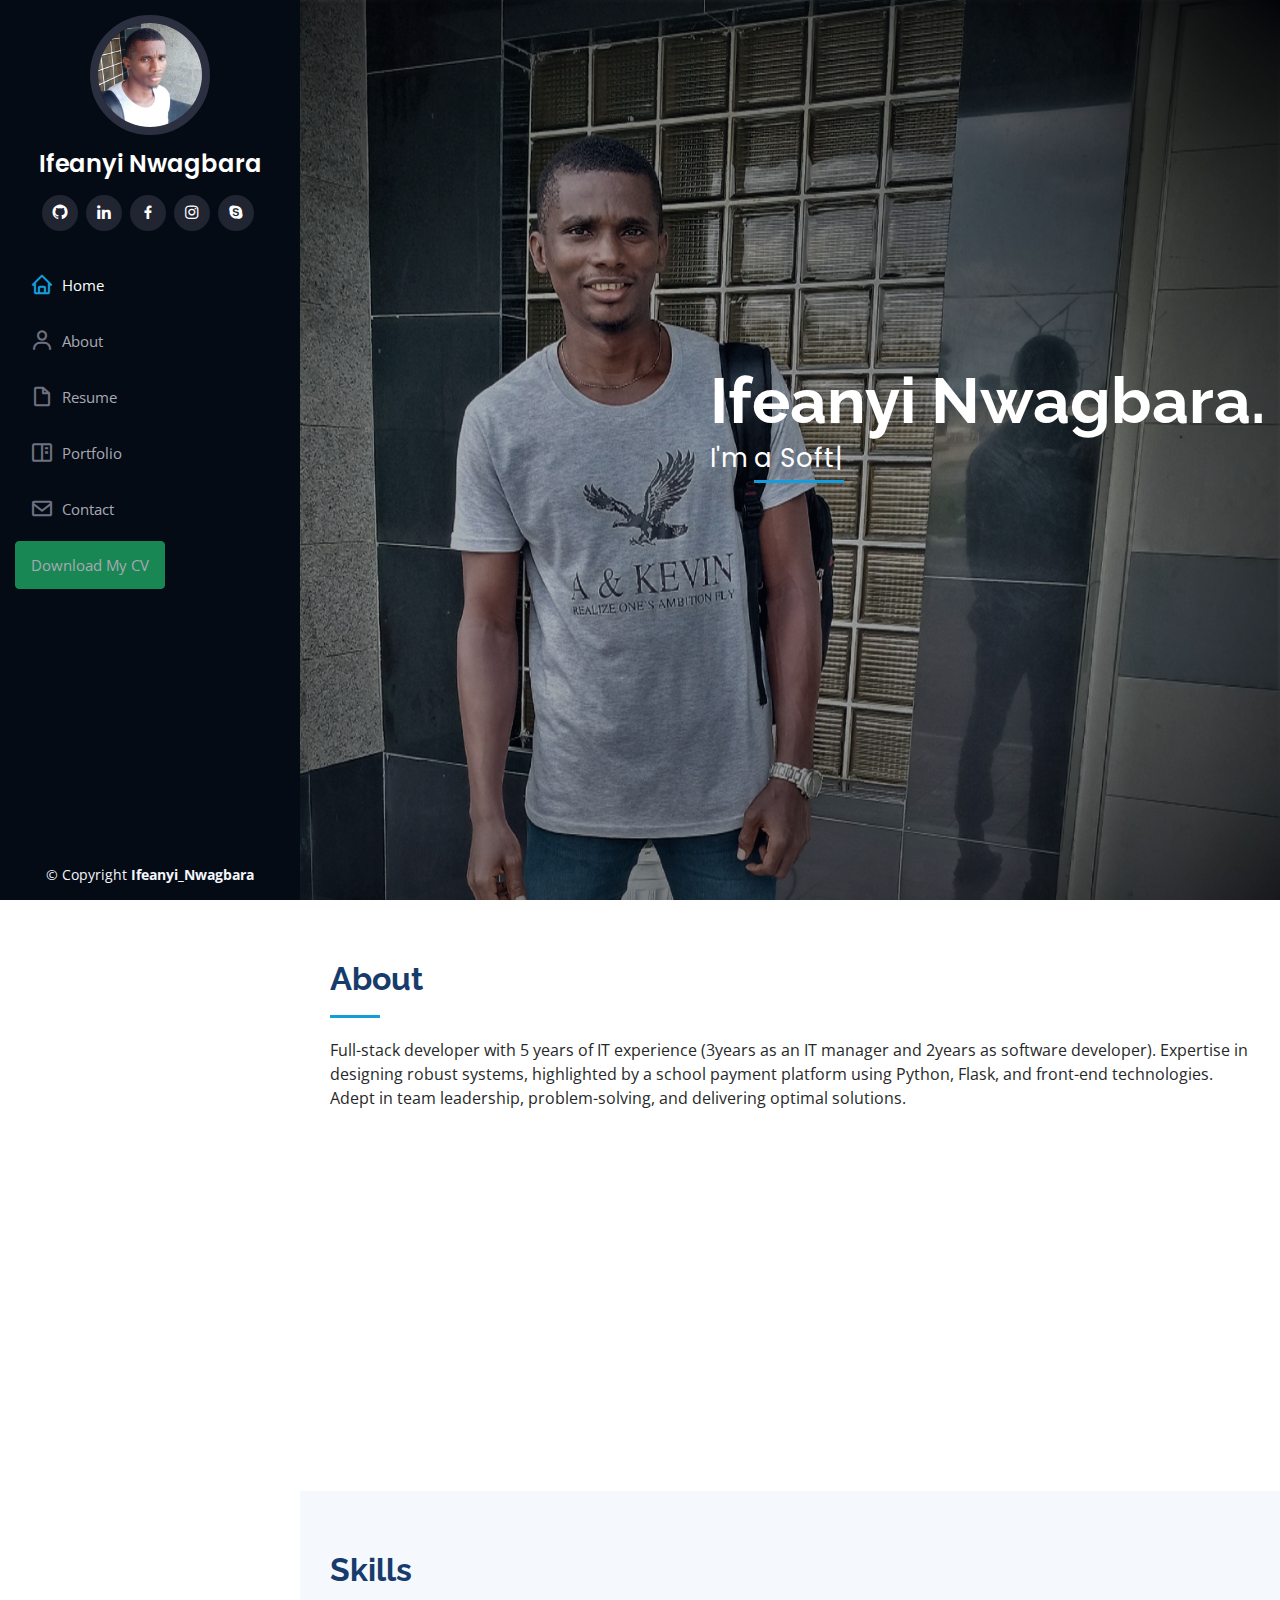
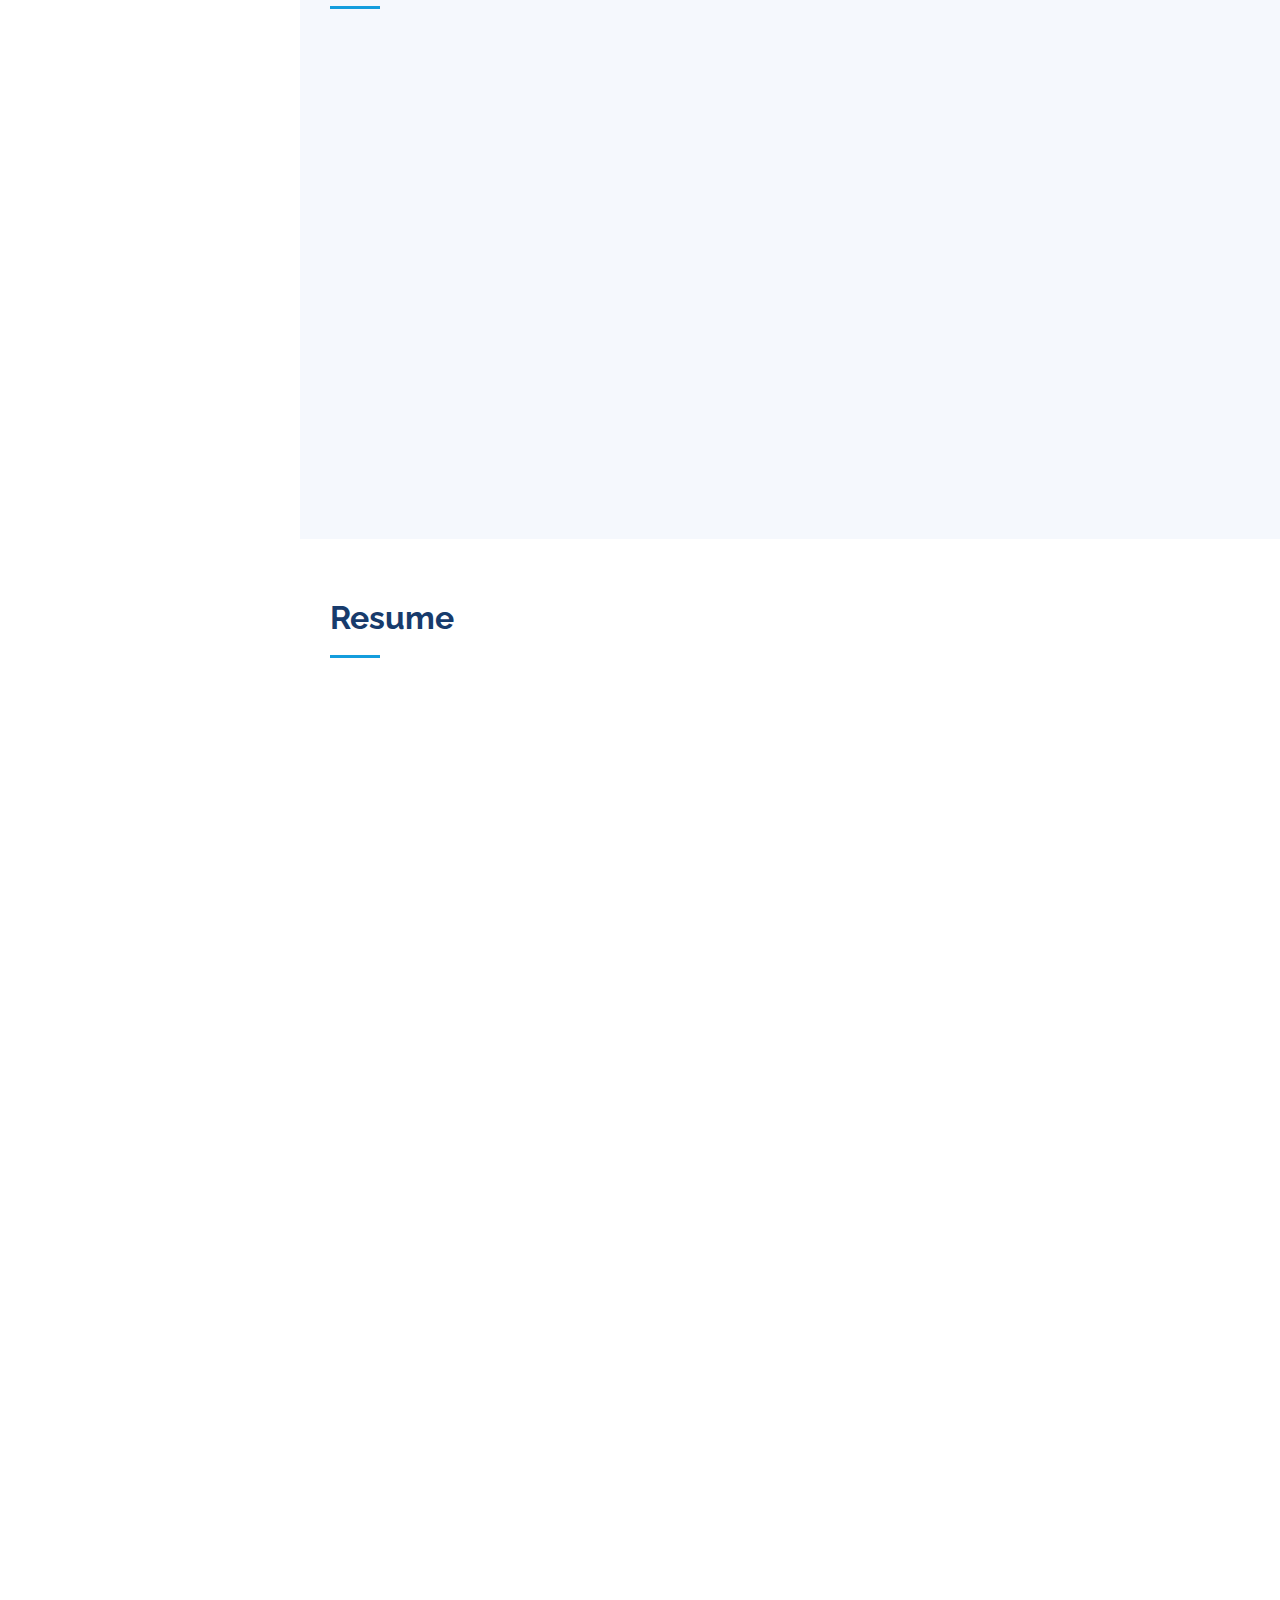
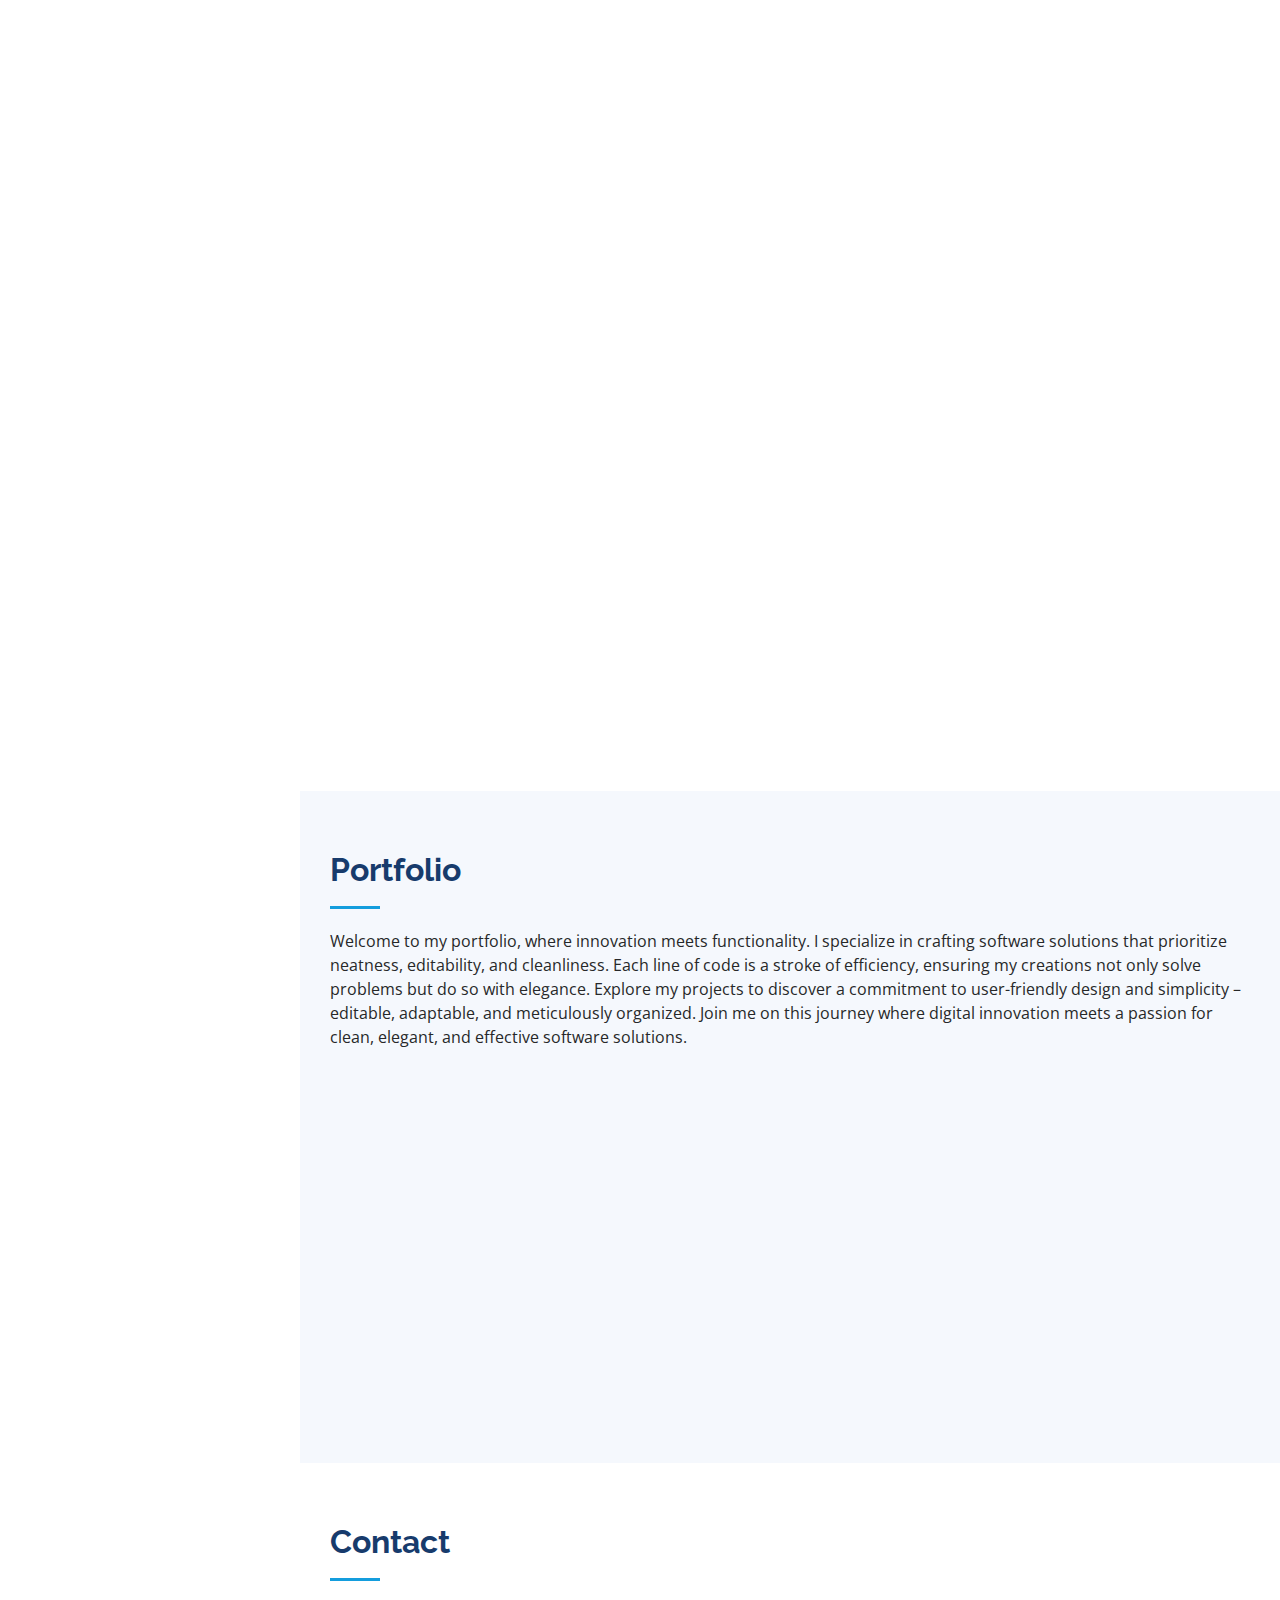
<file: index.html>
<!DOCTYPE html>
<html lang="en">

<head>
  <meta charset="utf-8">
  <meta content="width=device-width, initial-scale=1.0" name="viewport">

  <title>Ifeanyi C. Nwagbara</title>
  <meta content="personal website of a high skilled Python developer" name="description">
  <meta content="full stack,developer,Python,flask,MySQL,API" name="keywords">

  <!-- Favicons -->
  <link href="assets/img/favicon.png" rel="icon">
  <link href="assets/img/apple-touch-icon.png" rel="apple-touch-icon">

  <!-- Google Fonts -->
  <link href="https://fonts.googleapis.com/css?family=Open+Sans:300,300i,400,400i,600,600i,700,700i|Raleway:300,300i,400,400i,500,500i,600,600i,700,700i|Poppins:300,300i,400,400i,500,500i,600,600i,700,700i" rel="stylesheet">

  <!-- Vendor CSS Files -->
  <link href="assets/vendor/aos/aos.css" rel="stylesheet">
  <link href="assets/vendor/bootstrap/css/bootstrap.min.css" rel="stylesheet">
  <link href="assets/vendor/bootstrap-icons/bootstrap-icons.css" rel="stylesheet">
  <link href="assets/vendor/boxicons/css/boxicons.min.css" rel="stylesheet">
  <link href="assets/vendor/glightbox/css/glightbox.min.css" rel="stylesheet">
  <link href="assets/vendor/swiper/swiper-bundle.min.css" rel="stylesheet">

  <!-- Template Main CSS File -->
  <link href="assets/css/style.css" rel="stylesheet">

  <!-- =======================================================
  * Template Name: iPortfolio
  * Updated: Sep 18 2023 with Bootstrap v5.3.2
  * Template URL: https://bootstrapmade.com/iportfolio-bootstrap-portfolio-websites-template/
  * Author: BootstrapMade.com
  * License: https://bootstrapmade.com/license/
  ======================================================== -->
</head>

<body>

  <!-- ======= Mobile nav toggle button ======= -->
  <i class="bi bi-list mobile-nav-toggle d-xl-none"></i>

  <!-- ======= Header ======= -->
  <header id="header">
    <div class="d-flex flex-column">

      <div class="profile">
        <img src="assets/img/profile-img.jpg" alt="" class="img-fluid rounded-circle">
        <h1 class="text-light"><a href="index.html">Ifeanyi Nwagbara</a></h1>
        <div class="social-links mt-3 text-center">
          <a href="https://github.com/IfeanyiXtopher" class="twitter"><i class="bx bxl-github"></i></a>
          <a href="https://linkedin.com/in/ifeanyi-nwagbara-381165127" class="linkedin"><i class="bx bxl-linkedin"></i></a>
          <a href="https://web.facebook.com/christopher.ifeanyi.92" class="facebook"><i class="bx bxl-facebook"></i></a>
          <a href="#" class="instagram"><i class="bx bxl-instagram"></i></a>
          <a href="#" class="google-plus"><i class="bx bxl-skype"></i></a>
        </div>
      </div>

      <nav id="navbar" class="nav-menu navbar">
        <ul>
          <li><a href="#hero" class="nav-link scrollto active"><i class="bx bx-home"></i> <span>Home</span></a></li>
          <li><a href="#about" class="nav-link scrollto"><i class="bx bx-user"></i> <span>About</span></a></li>
          <li><a href="#resume" class="nav-link scrollto"><i class="bx bx-file-blank"></i> <span>Resume</span></a></li>
          <li><a href="#portfolio" class="nav-link scrollto"><i class="bx bx-book-content"></i> <span>Portfolio</span></a></li>
          <li><a href="#contact" class="nav-link scrollto"><i class="bx bx-envelope"></i> <span>Contact</span></a></li>
          <li><a class="btn btn-success btn-sm" href="assets/Ifeanyi_CV.pdf" download="Ifeanyi_CV.pdf">Download My CV</a></li>
        </ul>
      </nav><!-- .nav-menu -->
    </div>
  </header><!-- End Header -->

  <!-- ======= Hero Section ======= -->
  <section id="hero" class="d-flex flex-column justify-content-center align-items-end">
    <div class="hero-container" data-aos="fade-in">
      <h1>Ifeanyi Nwagbara.&nbsp;</h1>
      <p>I'm <span class="typed" data-typed-items=" a Software Developer, a Full-Stack Developer, a Freelancer"></span></p>
    </div>
  </section><!-- End Hero -->

  <main id="main">

    <!-- ======= About Section ======= -->
    <section id="about" class="about">
      <div class="container">

        <div class="section-title">
          <h2>About</h2>
          <p>Full-stack developer with 5 years of IT experience (3years as an IT manager and 2years as software developer). Expertise in designing robust systems, highlighted by a school payment platform using Python, Flask, and front-end technologies. Adept in team leadership, problem-solving, and delivering optimal solutions.</p>
        </div>

        <div class="row">
          <div class="col-lg-4" data-aos="fade-right">
            <img src="assets/img/profile-img.jpg" class="img-fluid rounded" alt="">
          </div>
          <div class="col-lg-8 pt-4 pt-lg-0 content" data-aos="fade-left">
            <br><br><br><br>
            <h3>Full-Stack Web Developer.</h3>
            <p class="fst-italic">
            
            </p>
            <div class="row">
              <div class="col-lg-6">
                <ul>
                  <li><i class="bi bi-chevron-right"></i> <strong>Phone:</strong> <span>+234 83274 6255</span></li>
                  <li><i class="bi bi-chevron-right"></i> <strong>City:</strong> <span>Lagos, Nigeria</span></li>
                </ul>
              </div>
              <div class="col-lg-6">
                <ul>
                  <li><i class="bi bi-chevron-right"></i> <strong>Degree:</strong> <span>Electronic Engineering</span></li>
                  <li><i class="bi bi-chevron-right"></i> <strong>Email:</strong> <span>nwagbaraxtopher@gmail.com</span></li>
                  
                </ul>
              </div>
              <p class="text-center"><strong>Freelance:</strong> <span>Available</span></p>
            </div>
            <p>
             
            </p>
          </div>
        </div>

      </div>
    </section><!-- End About Section -->

    
    <!-- ======= Skills Section ======= -->
    <section id="skills" class="skills section-bg">
      <div class="container">

        <div class="section-title">
          <h2>Skills</h2>
        </div>

        <div class="row skills-content">

          <div class="col-lg-6" data-aos="fade-up">

            <div class="progress">
              <span class="skill">HTML <i class="val">100%</i></span>
              <div class="progress-bar-wrap">
                <div class="progress-bar" role="progressbar" aria-valuenow="100" aria-valuemin="0" aria-valuemax="100"></div>
              </div>
            </div>

            <div class="progress">
              <span class="skill">CSS <i class="val">90%</i></span>
              <div class="progress-bar-wrap">
                <div class="progress-bar" role="progressbar" aria-valuenow="90" aria-valuemin="0" aria-valuemax="100"></div>
              </div>
            </div>

            <div class="progress">
              <span class="skill">JavaScript <i class="val">85%</i></span>
              <div class="progress-bar-wrap">
                <div class="progress-bar" role="progressbar" aria-valuenow="85" aria-valuemin="0" aria-valuemax="100"></div>
              </div>
            </div>

            <div class="progress">
              <span class="skill">JQuery <i class="val">95%</i></span>
              <div class="progress-bar-wrap">
                <div class="progress-bar" role="progressbar" aria-valuenow="95" aria-valuemin="0" aria-valuemax="100"></div>
              </div>
            </div>

            <div class="progress">
              <span class="skill">Bootstrap <i class="val">90%</i></span>
              <div class="progress-bar-wrap">
                <div class="progress-bar" role="progressbar" aria-valuenow="90" aria-valuemin="0" aria-valuemax="100"></div>
              </div>
            </div>

            <div class="progress">
              <span class="skill">React JS <i class="val">80%</i></span>
              <div class="progress-bar-wrap">
                <div class="progress-bar" role="progressbar" aria-valuenow="80" aria-valuemin="0" aria-valuemax="100"></div>
              </div>
            </div>

            <div class="progress">
              <span class="skill">Time Management <i class="val">99%</i></span>
              <div class="progress-bar-wrap">
                <div class="progress-bar" role="progressbar" aria-valuenow="99" aria-valuemin="0" aria-valuemax="100"></div>
              </div>
            </div>

          </div>

          <div class="col-lg-6" data-aos="fade-up" data-aos-delay="100">

            <div class="progress">
              <span class="skill">Python <i class="val">80%</i></span>
              <div class="progress-bar-wrap">
                <div class="progress-bar" role="progressbar" aria-valuenow="80" aria-valuemin="0" aria-valuemax="100"></div>
              </div>
            </div>

            <div class="progress">
              <span class="skill">Flask <i class="val">90%</i></span>
              <div class="progress-bar-wrap">
                <div class="progress-bar" role="progressbar" aria-valuenow="90" aria-valuemin="0" aria-valuemax="100"></div>
              </div>
            </div>

            <div class="progress">
              <span class="skill">AJAX <i class="val">99%</i></span>
              <div class="progress-bar-wrap">
                <div class="progress-bar" role="progressbar" aria-valuenow="99" aria-valuemin="0" aria-valuemax="100"></div>
              </div>
            </div>

            <div class="progress">
              <span class="skill">Version Control (Git and GitHub) <i class="val">95%</i></span>
              <div class="progress-bar-wrap">
                <div class="progress-bar" role="progressbar" aria-valuenow="95" aria-valuemin="0" aria-valuemax="100"></div>
              </div>
            </div>

            <div class="progress">
              <span class="skill">Database Management (SQL, MySQL) <i class="val">95%</i></span>
              <div class="progress-bar-wrap">
                <div class="progress-bar" role="progressbar" aria-valuenow="95" aria-valuemin="0" aria-valuemax="100"></div>
              </div>
            </div>

            <div class="progress">
              <span class="skill">ORM <i class="val">85%</i></span>
              <div class="progress-bar-wrap">
                <div class="progress-bar" role="progressbar" aria-valuenow="85" aria-valuemin="0" aria-valuemax="100"></div>
              </div>
            </div>

            <div class="progress">
              <span class="skill">Analytical Skill <i class="val">90%</i></span>
              <div class="progress-bar-wrap">
                <div class="progress-bar" role="progressbar" aria-valuenow="90" aria-valuemin="0" aria-valuemax="100"></div>
              </div>
            </div>

          </div>

        </div>

      </div>
    </section><!-- End Skills Section -->

    <!-- ======= Resume Section ======= -->
    <section id="resume" class="resume">
      <div class="container">

        <div class="section-title">
          <h2>Resume</h2>
        </div>

        <div class="row">
          <div class="col-lg-6" data-aos="fade-up">
            <h3 class="resume-title">Sumary</h3>
            <div class="resume-item pb-0">
              <h4>Ifeanyi Nwagbara</h4>
              <p><em>As a seasoned full-stack developer with five years in the IT field, I bring a wealth of experience, including three years in IT management and two years as a software developer. My expertise lies in crafting robust systems, exemplified by my work on a school payment platform utilizing Python, Flask, and front-end technologies. I excel in leading teams, solving complex problems, and delivering optimal solutions for diverse challenges.</em></p>
              <ul>
                <li>Lagos, Nigeria</li>
                <li>+234 803274 6255</li>
                <li>nwagbaraxtopher@gmail.com</li>
              </ul>
            </div>
            <br><br><br><br><br><br><br>
            <h3 class="resume-title">Education</h3>
            <div class="resume-item">
              <h4>Bachelor of Engineering (Electronic Engineering)</h4>
              <h5>2009 - 2014</h5>
              <p><em>University of Nigeria, Nsukka</em></p>
              
            </div>
            
            <br><br><br><br><br><br><br>
            <h3 class="resume-title">Hobbies</h3>
            <div class="resume-item">
              <h4>Coding</h4>
            </div>
            <div class="resume-item">
              <h4>Sketching</h4>
            </div>
            <div class="resume-item">
              <h4>Photography</h4>
            </div>
            <div class="resume-item">
              <h4>Design</h4>
            </div>

            <br><br><br><br><br><br>
            <h3 class="resume-title">Hire Me</h3>
            <div class="resume-item">
              <a class="btn btn-primary btn-lg" href="assets/Ifeanyi_CV.pdf" download="Ifeanyi_CV.pdf">Download My CV</a>
            </div>
          </div>
          <div class="col-lg-6" data-aos="fade-up" data-aos-delay="100">
            <h3 class="resume-title">Professional Experience</h3>
            <div class="resume-item">
              <h4>Software Developer</h4>
              <h5>June,2023 - Present</h5>
              <p><em>Freelance, Lagos</em></p>
              <ul>
                <li>Developed a school payment management system using HTML, CSS, JavaScript, Flask, Ajax, MySQL</li>
                <li>Developed an online Book review App (BookWorm) using Python Flask, MySQL, JavaScript, Ajax, HTML, CSS, JQuery</li>
                <li>Developed a Restaurant app (Foodie App) using HTML, CSS, JavaScript and React.JS</li>
              </ul>
            </div>
            <div class="resume-item">
              <h4> Software Engineer </h4>
              <h5>December, 2021 - May, 2023</h5>
              <p><em>Sabrud Consortium Nig LTD. <br> (Leading manufacturer of single phase and three phase prepaid meters in Nigeria).</em></p>
              <ul>
                <li>Collaborated on stages of systems development lifecycle from requirement gathering to production releases.</li>
                <li>Built database model, views and API's using Python for interactive web based solution.</li>
                <li>Designed front end using HTML5, CSS3, Bootstrap, React JS and JavaScript.</li>
                <li>Placed data into JSON files using Python to test Flask websites. Used python-MySQL connector and MySQL db package to execute various MySQL database queries.</li>
                <li>Implemented a wallet base system solution that enabled users to track and manage transactions as a result, reduced customer’s complaints by 55%.</li>
                <li>Part of the development and engineering team, we used Agile methodologies to create a SAAS management operation system, resulting in a 75% increase in company sales.</li>
              </ul>
            </div>
            <div class="resume-item">
              <h4>IT Manager</h4>
              <h5>September, 2018- April, 2021</h5>
              <p><em>Fine Brothers Nigeria LTD.  <br> (A leading Nigeria retailer of mobile devices, electronics, solar power systems). Enugu.</em></p>
              <ul>
                <li>Conferred with executives to advice and plan for short-term and long-term IT system upgrade needs.</li>
                <li>Managed network and system performance, conducting troubleshooting, security patching, and maintenance.</li>
                <li>Interacted and negotiated with vendors, outsourcers and contractors to secure products and services.</li>
                <li>Supervised a team of 4 IT analyst and managed relationships with external vendors, advisers and ISP.</li>
                <li>Provide hand-on leadership in the configuration and maintenance of network hardware, DNS, DHCP, switching, routing and other essential network services.</li>
              </ul>
            </div>
          </div>
        </div>

      </div>
    </section><!-- End Resume Section -->

    <!-- ======= Portfolio Section ======= -->
    <section id="portfolio" class="portfolio section-bg">
      <div class="container">

        <div class="section-title">
          <h2>Portfolio</h2>
          <p>Welcome to my portfolio, where innovation meets functionality. I specialize in crafting software solutions that prioritize neatness, editability, and cleanliness. Each line of code is a stroke of efficiency, ensuring my creations not only solve problems but do so with elegance. Explore my projects to discover a commitment to user-friendly design and simplicity – editable, adaptable, and meticulously organized. Join me on this journey where digital innovation meets a passion for clean, elegant, and effective software solutions.</p>
        </div>

        <div class="row" data-aos="fade-up">
          <div class="col-lg-12 d-flex justify-content-center">
            <ul id="portfolio-flters">
              <li data-filter="*" class="filter-active">All</li>
            </ul>
          </div>
        </div>

        <div class="row portfolio-container" data-aos="fade-up" data-aos-delay="100">

          <div class="col-lg-4 col-md-6 portfolio-item filter-app">
            <div class="portfolio-wrap">
              <img src="assets/img/portfolio/portfolio-1.png" class="img-fluid" alt="">
              <div class="portfolio-links">
                <a href="assets/img/portfolio/portfolio-1.png" data-gallery="portfolioGallery" class="portfolio-lightbox" title="School Payment system"><i class="bx bx-plus"></i></a>
                <a href="portfolio-1details.html" title="More Details"><i class="bx bx-link"></i></a>
              </div>
            </div>
          </div>

          <div class="col-lg-4 col-md-6 portfolio-item filter-web">
            <div class="portfolio-wrap">
              <img src="assets/img/portfolio/portfolio-2.png" class="img-fluid" alt="">
              <div class="portfolio-links">
                <a href="assets/img/portfolio/portfolio-2.png" data-gallery="portfolioGallery" class="portfolio-lightbox" title="Vending-Software"><i class="bx bx-plus"></i></a>
                <a href="portfolio-2details.html" title="More Details"><i class="bx bx-link"></i></a>
              </div>
            </div>
          </div>

          <div class="col-lg-4 col-md-6 portfolio-item filter-app">
            <div class="portfolio-wrap">
              <img src="assets/img/portfolio/portfolio-3.png" class="img-fluid" alt="">
              <div class="portfolio-links">
                <a href="assets/img/portfolio/portfolio-3.png" data-gallery="portfolioGallery" class="portfolio-lightbox" title="BookWarm"><i class="bx bx-plus"></i></a>
                <a href="portfolio-3details.html" title="More Details"><i class="bx bx-link"></i></a>
              </div>
            </div>
          </div>

        </div>

      </div>
    </section><!-- End Portfolio Section -->


    <!-- ======= Contact Section ======= -->
    <section id="contact" class="contact">
      <div class="container">

        <div class="section-title">
          <h2>Contact</h2>
        </div>

        <div class="row" data-aos="fade-in">

          <div class="col-lg-5 d-flex align-items-stretch">
            <div class="info">
              <div class="address">
                <i class="bi bi-geo-alt"></i>
                <h4>Location:</h4>
                <p>Lagos, Nigeria</p>
              </div>

              <div class="email">
                <i class="bi bi-envelope"></i>
                <h4>Email:</h4>
                <p>nwagbaraxtopher@gmail.com</p>
              </div>

              <div class="phone">
                <i class="bi bi-phone"></i>
                <h4>Call:</h4>
                <p>+234 80327 46255</p>
              </div>
              <a class="btn btn-primary btn-lg" href="assets/Ifeanyi_CV.pdf" download="Ifeanyi_CV.pdf">Download My CV</a>
              <!-- <iframe src="https://www.google.com/maps/embed?pb=!1m14!1m8!1m3!1d12097.433213460943!2d-74.0062269!3d40.7101282!3m2!1i1024!2i768!4f13.1!3m3!1m2!1s0x0%3A0xb89d1fe6bc499443!2sDowntown+Conference+Center!5e0!3m2!1smk!2sbg!4v1539943755621" frameborder="0" style="border:0; width: 100%; height: 290px;" allowfullscreen></iframe> -->
            </div>

          </div>

          <div class="col-lg-7 mt-5 mt-lg-0 d-flex align-items-stretch">
            <form action="https://formspree.io/f/mnqkyjpk" method="POST" class="email-form">
              <div class="row">
                <div class="form-group col-md-6">
                  <label for="name">Your Name</label>
                  <input type="text" name="name" class="form-control" id="name" required>
                </div>
                <div class="form-group col-md-6">
                  <label for="name">Your Email</label>
                  <input type="email" class="form-control" name="email" id="email" required>
                </div>
              </div>
              <div class="form-group">
                <label for="name">Subject</label>
                <input type="text" class="form-control" name="subject" id="subject" required>
              </div>
              <div class="form-group">
                <label for="name">Message</label>
                <textarea class="form-control" name="message" rows="4" required></textarea>
              </div>
              <div class="my-3">
              <div class="text-center"><button type="submit">Send Message</button></div>
            </form>
          </div>

        </div>

      </div>
    </section><!-- End Contact Section -->

  </main><!-- End #main -->

  <!-- ======= Footer ======= -->
  <footer id="footer">
    <div class="container">
      <div class="copyright">
        &copy; Copyright <strong><span>Ifeanyi_Nwagbara</span></strong>
      </div>
    
    </div>
  </footer><!-- End  Footer -->

  <a href="#" class="back-to-top d-flex align-items-center justify-content-center"><i class="bi bi-arrow-up-short"></i></a>

  <!-- Vendor JS Files -->
  <script src="assets/vendor/purecounter/purecounter_vanilla.js"></script>
  <script src="assets/vendor/aos/aos.js"></script>
  <script src="assets/vendor/bootstrap/js/bootstrap.bundle.min.js"></script>
  <script src="assets/vendor/glightbox/js/glightbox.min.js"></script>
  <script src="assets/vendor/isotope-layout/isotope.pkgd.min.js"></script>
  <script src="assets/vendor/swiper/swiper-bundle.min.js"></script>
  <script src="assets/vendor/typed.js/typed.umd.js"></script>
  <script src="assets/vendor/waypoints/noframework.waypoints.js"></script>


  <!-- Template Main JS File -->
  <script src="assets/js/main.js"></script>

</body>

</html>
</file>
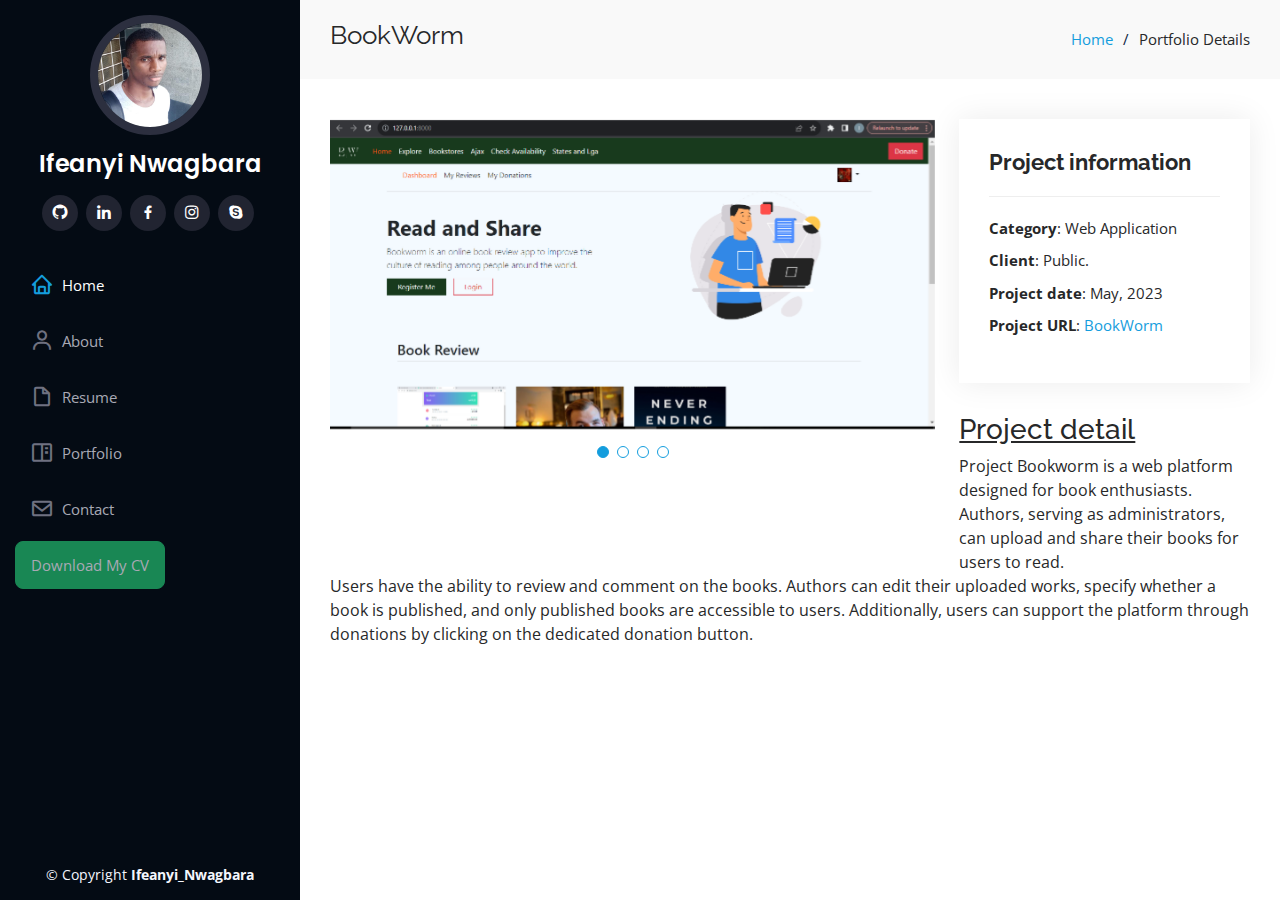
<file: portfolio-3details.html>
<!DOCTYPE html>
<html lang="en">

<head>
  <meta charset="utf-8">
  <meta content="width=device-width, initial-scale=1.0" name="viewport">

  <title>Ifeanyi C. Nwagbara</title>
  <meta content="" name="description">
  <meta content="" name="keywords">

  <!-- Favicons -->
  <link href="assets/img/favicon.png" rel="icon">
  <link href="assets/img/apple-touch-icon.png" rel="apple-touch-icon">

  <!-- Google Fonts -->
  <link href="https://fonts.googleapis.com/css?family=Open+Sans:300,300i,400,400i,600,600i,700,700i|Raleway:300,300i,400,400i,500,500i,600,600i,700,700i|Poppins:300,300i,400,400i,500,500i,600,600i,700,700i" rel="stylesheet">

  <!-- Vendor CSS Files -->
  <link href="assets/vendor/aos/aos.css" rel="stylesheet">
  <link href="assets/vendor/bootstrap/css/bootstrap.min.css" rel="stylesheet">
  <link href="assets/vendor/bootstrap-icons/bootstrap-icons.css" rel="stylesheet">
  <link href="assets/vendor/boxicons/css/boxicons.min.css" rel="stylesheet">
  <link href="assets/vendor/glightbox/css/glightbox.min.css" rel="stylesheet">
  <link href="assets/vendor/swiper/swiper-bundle.min.css" rel="stylesheet">

  <!-- Template Main CSS File -->
  <link href="assets/css/style.css" rel="stylesheet">

</head>

<body>

  <!-- ======= Mobile nav toggle button ======= -->
  <i class="bi bi-list mobile-nav-toggle d-xl-none"></i>

  <!-- ======= Header ======= -->
  <header id="header">
    <div class="d-flex flex-column">

      <div class="profile">
        <img src="assets/img/profile-img.jpg" alt="" class="img-fluid rounded-circle">
        <h1 class="text-light"><a href="index.html">Ifeanyi Nwagbara</a></h1>
        <div class="social-links mt-3 text-center">
            <a href="https://github.com/IfeanyiXtopher" class="twitter"><i class="bx bxl-github"></i></a>
            <a href="https://linkedin.com/in/ifeanyi-nwagbara-381165127" class="linkedin"><i class="bx bxl-linkedin"></i></a>
            <a href="https://web.facebook.com/christopher.ifeanyi.92" class="facebook"><i class="bx bxl-facebook"></i></a>
            <a href="#" class="instagram"><i class="bx bxl-instagram"></i></a>
            <a href="#" class="google-plus"><i class="bx bxl-skype"></i></a>
        </div>
      </div>

      <nav id="navbar" class="nav-menu navbar">
        <ul>
          <li><a href="index.html#hero" class="nav-link scrollto active"><i class="bx bx-home"></i> <span>Home</span></a></li>
          <li><a href="index.html#about" class="nav-link scrollto"><i class="bx bx-user"></i> <span>About</span></a></li>
          <li><a href="index.html#resume" class="nav-link scrollto"><i class="bx bx-file-blank"></i> <span>Resume</span></a></li>
          <li><a href="index.html#portfolio" class="nav-link scrollto"><i class="bx bx-book-content"></i> <span>Portfolio</span></a></li>
          <li><a href="index.html#contact" class="nav-link scrollto"><i class="bx bx-envelope"></i> <span>Contact</span></a></li>
          <li><a class="btn btn-success btn-lg" href="assets/Ifeanyi_CV.pdf" download="Ifeanyi_CV.pdf">Download My CV</a></li>
        </ul>
      </nav><!-- .nav-menu -->
    </div>
  </header><!-- End Header -->

  <main id="main">

    <!-- ======= Breadcrumbs ======= -->
    <section id="breadcrumbs" class="breadcrumbs">
      <div class="container">

        <div class="d-flex justify-content-between align-items-center">
          <h2><b>BookWorm</b></h2>
          <ol>
            <li><a href="index.html">Home</a></li>
            <li>Portfolio Details</li>
          </ol>
        </div>

      </div>
    </section><!-- End Breadcrumbs -->

    <!-- ======= Portfolio Details Section ======= -->
    <section id="portfolio-details" class="portfolio-details">
      <div class="container">

        <div class="row gy-4">

          <div class="col-lg-8">
            <div class="portfolio-details-slider swiper">
              <div class="swiper-wrapper align-items-center">

                <div class="swiper-slide">
                  <img src="assets/img/portfolio/portfolio-31.png" alt="">
                </div>

                <div class="swiper-slide">
                  <img src="assets/img/portfolio/portfolio-32.png" alt="">
                </div>

                <div class="swiper-slide">
                  <img src="assets/img/portfolio/portfolio-33.png" alt="">
                </div>

                <div class="swiper-slide">
                  <img src="assets/img/portfolio/portfolio-34.png" alt="">
                </div>

              </div>
              <div class="swiper-pagination"></div>
            </div>
          </div>

          <div class="col-lg-4">
            <div class="portfolio-info">
              <h3>Project information</h3>
              <ul>
                <li><strong>Category</strong>: Web Application</li>
                <li><strong>Client</strong>: Public.</li>
                <li><strong>Project date</strong>: May, 2023</li>
                <li><strong>Project URL</strong>: <a href="#">BookWorm</a></li>
              </ul>
            </div>
            <div class="portfolio-description">
              <h3><u>Project detail</u></h3>
              <span>
                Project Bookworm is a web platform designed for book enthusiasts. Authors, serving as administrators, can upload and share their books for users to read. 
              </span>
            </div>
          </div>

        </div>

        <div class="row gy-4">
            <div class="col-lg-12">
              <p>  Users have the ability to review and comment on the books. Authors can edit their uploaded works, specify whether a book is published, and only published books are accessible to users. Additionally, users can support the platform through donations by clicking on the dedicated donation button.</p>
            </div>
        </div>

      </div>
    </section><!-- End Portfolio Details Section -->

  </main><!-- End #main -->

  <!-- ======= Footer ======= -->
  <footer id="footer">
    <div class="container">
      <div class="copyright">
        &copy; Copyright <strong><span>Ifeanyi_Nwagbara</span></strong>
      </div>
    </div>
  </footer><!-- End  Footer -->

  <a href="#" class="back-to-top d-flex align-items-center justify-content-center"><i class="bi bi-arrow-up-short"></i></a>

  <!-- Vendor JS Files -->
  <script src="assets/vendor/purecounter/purecounter_vanilla.js"></script>
  <script src="assets/vendor/aos/aos.js"></script>
  <script src="assets/vendor/bootstrap/js/bootstrap.bundle.min.js"></script>
  <script src="assets/vendor/glightbox/js/glightbox.min.js"></script>
  <script src="assets/vendor/isotope-layout/isotope.pkgd.min.js"></script>
  <script src="assets/vendor/swiper/swiper-bundle.min.js"></script>
  <script src="assets/vendor/typed.js/typed.umd.js"></script>
  <script src="assets/vendor/waypoints/noframework.waypoints.js"></script>

  <!-- Template Main JS File -->
  <script src="assets/js/main.js"></script>

</body>

</html>
</file>
<file: assets/css/style.css>
body {
  font-family: "Open Sans", sans-serif;
  color: #272829;
}

a {
  color: #149ddd;
  text-decoration: none;
}

a:hover {
  color: #37b3ed;
  text-decoration: none;
}

h1,
h2,
h3,
h4,
h5,
h6 {
  font-family: "Raleway", sans-serif;
}

/*--------------------------------------------------------------
# Back to top button
--------------------------------------------------------------*/
.back-to-top {
  position: fixed;
  visibility: hidden;
  opacity: 0;
  right: 15px;
  bottom: 15px;
  z-index: 996;
  background: #149ddd;
  width: 40px;
  height: 40px;
  border-radius: 50px;
  transition: all 0.4s;
}

.back-to-top i {
  font-size: 28px;
  color: #fff;
  line-height: 0;
}

.back-to-top:hover {
  background: #2eafec;
  color: #fff;
}

.back-to-top.active {
  visibility: visible;
  opacity: 1;
}

/*--------------------------------------------------------------
# Header
--------------------------------------------------------------*/
#header {
  position: fixed;
  top: 0;
  left: 0;
  bottom: 0;
  width: 300px;
  transition: all ease-in-out 0.5s;
  z-index: 9997;
  transition: all 0.5s;
  padding: 0 15px;
  background: #040b14;
  overflow-y: auto;
}

#header .profile img {
  margin: 15px auto;
  display: block;
  width: 120px;
  border: 8px solid #2c2f3f;
}

#header .profile h1 {
  font-size: 24px;
  margin: 0;
  padding: 0;
  font-weight: 600;
  -moz-text-align-last: center;
  text-align-last: center;
  font-family: "Poppins", sans-serif;
}

#header .profile h1 a,
#header .profile h1 a:hover {
  color: #fff;
  text-decoration: none;
}

#header .profile .social-links a {
  font-size: 18px;
  display: inline-block;
  background: #212431;
  color: #fff;
  line-height: 1;
  padding: 8px 0;
  margin-right: 4px;
  border-radius: 50%;
  text-align: center;
  width: 36px;
  height: 36px;
  transition: 0.3s;
}

#header .profile .social-links a:hover {
  background: #149ddd;
  color: #fff;
  text-decoration: none;
}

#main {
  margin-left: 300px;
}

.container,
.container-fluid {
  padding-left: 30px;
  padding-right: 30px;
}

@media (max-width: 1199px) {
  #header {
    left: -300px;
  }

  #main {
    margin-left: 0;
  }

  .container,
  .container-fluid {
    padding-left: 12px;
    padding-right: 12px;
  }
}

/*--------------------------------------------------------------
# Navigation Menu
--------------------------------------------------------------*/
/* Desktop Navigation */
.nav-menu {
  padding: 30px 0 0 0;
}

.nav-menu * {
  margin: 0;
  padding: 0;
  list-style: none;
}

.nav-menu>ul>li {
  position: relative;
  white-space: nowrap;
}

.nav-menu a,
.nav-menu a:focus {
  display: flex;
  align-items: center;
  color: #a8a9b4;
  padding: 12px 15px;
  margin-bottom: 8px;
  transition: 0.3s;
  font-size: 15px;
}

.nav-menu a i,
.nav-menu a:focus i {
  font-size: 24px;
  padding-right: 8px;
  color: #6f7180;
}

.nav-menu a:hover,
.nav-menu .active,
.nav-menu .active:focus,
.nav-menu li:hover>a {
  text-decoration: none;
  color: #fff;
}

.nav-menu a:hover i,
.nav-menu .active i,
.nav-menu .active:focus i,
.nav-menu li:hover>a i {
  color: #149ddd;
}

/* Mobile Navigation */
.mobile-nav-toggle {
  position: fixed;
  right: 15px;
  top: 15px;
  z-index: 9998;
  border: 0;
  font-size: 24px;
  transition: all 0.4s;
  outline: none !important;
  background-color: #149ddd;
  color: #fff;
  width: 40px;
  height: 40px;
  display: inline-flex;
  align-items: center;
  justify-content: center;
  line-height: 0;
  border-radius: 50px;
  cursor: pointer;
}

.mobile-nav-active {
  overflow: hidden;
}

.mobile-nav-active #header {
  left: 0;
}

/*--------------------------------------------------------------
# Hero Section
--------------------------------------------------------------*/
#hero {
  width: 100%;
  height: 100vh;
  background: url("../img/hero-bg.jpg") top center;
  background-size: cover;
}

#hero:before {
  content: "";
  background: rgba(5, 13, 24, 0.3);
  position: absolute;
  bottom: 0;
  top: 0;
  left: 0;
  right: 0;
  z-index: 1;
}

#hero .hero-container {
  position: relative;
  z-index: 2;
  min-width: 300px;
}

#hero h1 {
  margin: 0 0 10px 0;
  font-size: 64px;
  font-weight: 700;
  line-height: 56px;
  color: #fff;
}

#hero p {
  color: #fff;
  margin-bottom: 50px;
  font-size: 26px;
  font-family: "Poppins", sans-serif;
}

#hero p span {
  color: #fff;
  padding-bottom: 4px;
  letter-spacing: 1px;
  border-bottom: 3px solid #149ddd;
}

@media (min-width: 1024px) {
  #hero {
    background-attachment: fixed;
  }
}

@media (max-width: 768px) {
  #hero h1 {
    font-size: 28px;
    line-height: 36px;
  }

  #hero h2 {
    font-size: 18px;
    line-height: 24px;
    margin-bottom: 30px;
  }
}

/*--------------------------------------------------------------
# Sections General
--------------------------------------------------------------*/
section {
  padding: 60px 0;
  overflow: hidden;
}

.section-bg {
  background: #f5f8fd;
}

.section-title {
  padding-bottom: 30px;
}

.section-title h2 {
  font-size: 32px;
  font-weight: bold;
  margin-bottom: 20px;
  padding-bottom: 20px;
  position: relative;
  color: #173b6c;
}

.section-title h2::after {
  content: "";
  position: absolute;
  display: block;
  width: 50px;
  height: 3px;
  background: #149ddd;
  bottom: 0;
  left: 0;
}

.section-title p {
  margin-bottom: 0;
}

/*--------------------------------------------------------------
# About
--------------------------------------------------------------*/
.about .content h3 {
  font-weight: 700;
  font-size: 26px;
  color: #173b6c;
}

.about .content ul {
  list-style: none;
  padding: 0;
}

.about .content ul li {
  margin-bottom: 20px;
  display: flex;
  align-items: center;
}

.about .content ul strong {
  margin-right: 10px;
}

.about .content ul i {
  font-size: 16px;
  margin-right: 5px;
  color: #149ddd;
  line-height: 0;
}

.about .content p:last-child {
  margin-bottom: 0;
}

/*--------------------------------------------------------------
# Facts
--------------------------------------------------------------*/
.facts {
  padding-bottom: 30px;
}

.facts .count-box {
  padding: 30px;
  width: 100%;
}

.facts .count-box i {
  display: block;
  font-size: 44px;
  color: #149ddd;
  float: left;
  line-height: 0;
}

.facts .count-box span {
  font-size: 48px;
  line-height: 40px;
  display: block;
  font-weight: 700;
  color: #050d18;
  margin-left: 60px;
}

.facts .count-box p {
  padding: 15px 0 0 0;
  margin: 0 0 0 60px;
  font-family: "Raleway", sans-serif;
  font-size: 14px;
  color: #122f57;
}

.facts .count-box a {
  font-weight: 600;
  display: block;
  margin-top: 20px;
  color: #122f57;
  font-size: 15px;
  font-family: "Poppins", sans-serif;
  transition: ease-in-out 0.3s;
}

.facts .count-box a:hover {
  color: #1f5297;
}

/*--------------------------------------------------------------
# Akills
--------------------------------------------------------------*/
.skills .progress {
  height: 60px;
  display: block;
  background: none;
  border-radius: 0;
}

.skills .progress .skill {
  padding: 0;
  margin: 0 0 6px 0;
  text-transform: uppercase;
  display: block;
  font-weight: 600;
  font-family: "Poppins", sans-serif;
  color: #050d18;
}

.skills .progress .skill .val {
  float: right;
  font-style: normal;
}

.skills .progress-bar-wrap {
  background: #dce8f8;
  height: 10px;
}

.skills .progress-bar {
  width: 1px;
  height: 10px;
  transition: 0.9s;
  background-color: #149ddd;
}

/*--------------------------------------------------------------
# Resume
--------------------------------------------------------------*/
.resume .resume-title {
  font-size: 26px;
  font-weight: 700;
  margin-top: 20px;
  margin-bottom: 20px;
  color: #050d18;
}

.resume .resume-item {
  padding: 0 0 20px 20px;
  margin-top: -2px;
  border-left: 2px solid #1f5297;
  position: relative;
}

.resume .resume-item h4 {
  line-height: 18px;
  font-size: 18px;
  font-weight: 600;
  text-transform: uppercase;
  font-family: "Poppins", sans-serif;
  color: #050d18;
  margin-bottom: 10px;
}

.resume .resume-item h5 {
  font-size: 16px;
  background: #e4edf9;
  padding: 5px 15px;
  display: inline-block;
  font-weight: 600;
  margin-bottom: 10px;
}

.resume .resume-item ul {
  padding-left: 20px;
}

.resume .resume-item ul li {
  padding-bottom: 10px;
}

.resume .resume-item:last-child {
  padding-bottom: 0;
}

.resume .resume-item::before {
  content: "";
  position: absolute;
  width: 16px;
  height: 16px;
  border-radius: 50px;
  left: -9px;
  top: 0;
  background: #fff;
  border: 2px solid #1f5297;
}

/*--------------------------------------------------------------
# Portfolio
--------------------------------------------------------------*/
.portfolio .portfolio-item {
  margin-bottom: 30px;
}

.portfolio #portfolio-flters {
  padding: 0;
  margin: 0 auto 35px auto;
  list-style: none;
  text-align: center;
  background: #fff;
  border-radius: 50px;
  padding: 2px 15px;
}

.portfolio #portfolio-flters li {
  cursor: pointer;
  display: inline-block;
  padding: 10px 15px 8px 15px;
  font-size: 14px;
  font-weight: 600;
  line-height: 1;
  text-transform: uppercase;
  color: #272829;
  margin-bottom: 5px;
  transition: all 0.3s ease-in-out;
}

.portfolio #portfolio-flters li:hover,
.portfolio #portfolio-flters li.filter-active {
  color: #149ddd;
}

.portfolio #portfolio-flters li:last-child {
  margin-right: 0;
}

.portfolio .portfolio-wrap {
  transition: 0.3s;
  position: relative;
  overflow: hidden;
  z-index: 1;
}

.portfolio .portfolio-wrap::before {
  content: "";
  background: rgba(255, 255, 255, 0.5);
  position: absolute;
  left: 0;
  right: 0;
  top: 0;
  bottom: 0;
  transition: all ease-in-out 0.3s;
  z-index: 2;
  opacity: 0;
}

.portfolio .portfolio-wrap .portfolio-links {
  opacity: 1;
  left: 0;
  right: 0;
  bottom: -60px;
  z-index: 3;
  position: absolute;
  transition: all ease-in-out 0.3s;
  display: flex;
  justify-content: center;
}

.portfolio .portfolio-wrap .portfolio-links a {
  color: #fff;
  font-size: 28px;
  text-align: center;
  background: rgba(20, 157, 221, 0.75);
  transition: 0.3s;
  width: 50%;
}

.portfolio .portfolio-wrap .portfolio-links a:hover {
  background: rgba(20, 157, 221, 0.95);
}

.portfolio .portfolio-wrap .portfolio-links a+a {
  border-left: 1px solid #37b3ed;
}

.portfolio .portfolio-wrap:hover::before {
  top: 0;
  left: 0;
  right: 0;
  bottom: 0;
  opacity: 1;
}

.portfolio .portfolio-wrap:hover .portfolio-links {
  opacity: 1;
  bottom: 0;
}

/*--------------------------------------------------------------
# Portfolio Details
--------------------------------------------------------------*/
.portfolio-details {
  padding-top: 40px;
}

.portfolio-details .portfolio-details-slider img {
  width: 100%;
}

.portfolio-details .portfolio-details-slider .swiper-pagination {
  margin-top: 20px;
  position: relative;
}

.portfolio-details .portfolio-details-slider .swiper-pagination .swiper-pagination-bullet {
  width: 12px;
  height: 12px;
  background-color: #fff;
  opacity: 1;
  border: 1px solid #149ddd;
}

.portfolio-details .portfolio-details-slider .swiper-pagination .swiper-pagination-bullet-active {
  background-color: #149ddd;
}

.portfolio-details .portfolio-info {
  padding: 30px;
  box-shadow: 0px 0 30px rgba(5, 13, 24, 0.08);
}

.portfolio-details .portfolio-info h3 {
  font-size: 22px;
  font-weight: 700;
  margin-bottom: 20px;
  padding-bottom: 20px;
  border-bottom: 1px solid #eee;
}

.portfolio-details .portfolio-info ul {
  list-style: none;
  padding: 0;
  font-size: 15px;
}

.portfolio-details .portfolio-info ul li+li {
  margin-top: 10px;
}

.portfolio-details .portfolio-description {
  padding-top: 30px;
}

.portfolio-details .portfolio-description h2 {
  font-size: 26px;
  font-weight: 700;
  margin-bottom: 20px;
}

.portfolio-details .portfolio-description p {
  padding: 0;
}

/*--------------------------------------------------------------
# Services
--------------------------------------------------------------*/
.services .icon-box {
  margin-bottom: 20px;
}

.services .icon {
  float: left;
  display: flex;
  align-items: center;
  justify-content: center;
  width: 54px;
  height: 54px;
  background: #149ddd;
  border-radius: 50%;
  transition: 0.5s;
  border: 1px solid #149ddd;
}

.services .icon i {
  color: #fff;
  font-size: 24px;
  line-height: 0;
}

.services .icon-box:hover .icon {
  background: #fff;
}

.services .icon-box:hover .icon i {
  color: #149ddd;
}

.services .title {
  margin-left: 80px;
  font-weight: 700;
  margin-bottom: 15px;
  font-size: 18px;
}

.services .title a {
  color: #343a40;
}

.services .title a:hover {
  color: #149ddd;
}

.services .description {
  margin-left: 80px;
  line-height: 24px;
  font-size: 14px;
}

/*--------------------------------------------------------------
# Testimonials
--------------------------------------------------------------*/
.testimonials .testimonials-carousel,
.testimonials .testimonials-slider {
  overflow: hidden;
}

.testimonials .testimonial-item {
  box-sizing: content-box;
  text-align: center;
  min-height: 320px;
}

.testimonials .testimonial-item .testimonial-img {
  width: 90px;
  border-radius: 50%;
  margin: 0 auto;
}

.testimonials .testimonial-item h3 {
  font-size: 18px;
  font-weight: bold;
  margin: 10px 0 5px 0;
  color: #111;
}

.testimonials .testimonial-item h4 {
  font-size: 14px;
  color: #999;
  margin: 0;
}

.testimonials .testimonial-item .quote-icon-left,
.testimonials .testimonial-item .quote-icon-right {
  color: #c3e8fa;
  font-size: 26px;
}

.testimonials .testimonial-item .quote-icon-left {
  display: inline-block;
  left: -5px;
  position: relative;
}

.testimonials .testimonial-item .quote-icon-right {
  display: inline-block;
  right: -5px;
  position: relative;
  top: 10px;
}

.testimonials .testimonial-item p {
  font-style: italic;
  margin: 0 15px 15px 15px;
  padding: 20px;
  background: #fff;
  position: relative;
  margin-bottom: 35px;
  border-radius: 6px;
  box-shadow: 0px 2px 15px rgba(0, 0, 0, 0.1);
}

.testimonials .testimonial-item p::after {
  content: "";
  width: 0;
  height: 0;
  border-top: 20px solid #fff;
  border-right: 20px solid transparent;
  border-left: 20px solid transparent;
  position: absolute;
  bottom: -20px;
  left: calc(50% - 20px);
}

.testimonials .swiper-pagination {
  margin-top: 20px;
  position: relative;
}

.testimonials .swiper-pagination .swiper-pagination-bullet {
  width: 12px;
  height: 12px;
  background-color: #fff;
  opacity: 1;
  border: 1px solid #149ddd;
}

.testimonials .swiper-pagination .swiper-pagination-bullet-active {
  background-color: #149ddd;
}

/*--------------------------------------------------------------
# Contact
--------------------------------------------------------------*/
.contact {
  padding-bottom: 130px;
}

.contact .info {
  padding: 30px;
  background: #fff;
  width: 100%;
  box-shadow: 0 0 24px 0 rgba(0, 0, 0, 0.12);
}

.contact .info i {
  font-size: 20px;
  color: #149ddd;
  float: left;
  width: 44px;
  height: 44px;
  background: #dff3fc;
  display: flex;
  justify-content: center;
  align-items: center;
  border-radius: 50px;
  transition: all 0.3s ease-in-out;
}

.contact .info h4 {
  padding: 0 0 0 60px;
  font-size: 22px;
  font-weight: 600;
  margin-bottom: 5px;
  color: #050d18;
}

.contact .info p {
  padding: 0 0 10px 60px;
  margin-bottom: 20px;
  font-size: 14px;
  color: #173b6c;
}

.contact .info .email p {
  padding-top: 5px;
}

.contact .info .social-links {
  padding-left: 60px;
}

.contact .info .social-links a {
  font-size: 18px;
  display: inline-block;
  background: #333;
  color: #fff;
  line-height: 1;
  padding: 8px 0;
  border-radius: 50%;
  text-align: center;
  width: 36px;
  height: 36px;
  transition: 0.3s;
  margin-right: 10px;
}

.contact .info .social-links a:hover {
  background: #149ddd;
  color: #fff;
}

.contact .info .email:hover i,
.contact .info .address:hover i,
.contact .info .phone:hover i {
  background: #149ddd;
  color: #fff;
}

.contact .email-form {
  width: 100%;
  padding: 30px;
  background: #fff;
  box-shadow: 0 0 24px 0 rgba(0, 0, 0, 0.12);
}

.contact .email-form .form-group {
  padding-bottom: 8px;
}

.contact .email-form .form-group {
  margin-bottom: 15px;
}

.contact .email-form label {
  padding-bottom: 8px;
}

.contact .email-form input,
.contact .email-form textarea {
  border-radius: 0;
  box-shadow: none;
  font-size: 14px;
}

.contact .email-form input {
  height: 44px;
}

.contact .email-form textarea {
  padding: 10px 15px;
}

.contact .email-form button {
  background: #149ddd;
  border: 0;
  padding: 10px 24px;
  color: #fff;
  border-radius: 4px;
}

.contact .email-form button:hover {
  background: #37b3ed;
}

/*--------------------------------------------------------------
# Breadcrumbs
--------------------------------------------------------------*/
.breadcrumbs {
  padding: 20px 0;
  background: #f9f9f9;
}

.breadcrumbs h2 {
  font-size: 26px;
  font-weight: 300;
}

.breadcrumbs ol {
  display: flex;
  flex-wrap: wrap;
  list-style: none;
  padding: 0;
  margin: 0;
  font-size: 15px;
}

.breadcrumbs ol li+li {
  padding-left: 10px;
}

.breadcrumbs ol li+li::before {
  display: inline-block;
  padding-right: 10px;
  color: #0e2442;
  content: "/";
}

@media (max-width: 768px) {
  .breadcrumbs .d-flex {
    display: block !important;
  }

  .breadcrumbs ol {
    display: block;
  }

  .breadcrumbs ol li {
    display: inline-block;
  }
}

/*--------------------------------------------------------------
# Footer
--------------------------------------------------------------*/
#footer {
  padding: 15px;
  color: #f4f6fd;
  font-size: 14px;
  position: fixed;
  left: 0;
  bottom: 0;
  width: 300px;
  z-index: 9999;
  background: #040b14;
}

#footer .copyright {
  text-align: center;
}

#footer .credits {
  padding-top: 5px;
  text-align: center;
  font-size: 13px;
  color: #eaebf0;
}

@media (max-width: 1199px) {
  #footer {
    position: static;
    width: auto;
    padding-right: 20px 15px;
  }
}
</file>
